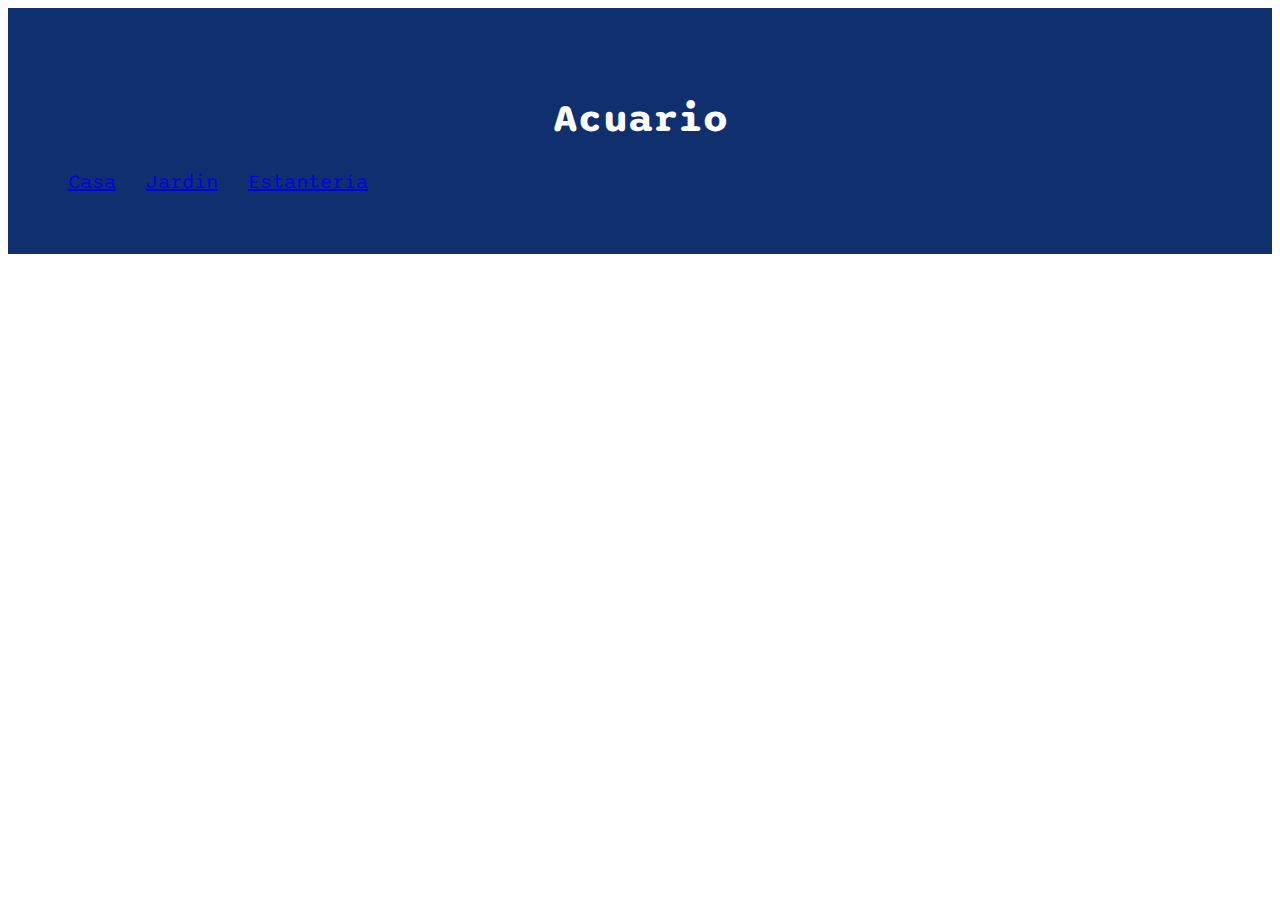
<file: acuario.html>
<html>
<head>
<title>Acuario</title>
<meta name="viewport" content="width=device-width, initial-scale=1">
 <link rel="stylesheet" href="https://fonts.googleapis.com/css?family=Sono">
 <link rel="stylesheet" type="text/css" href="docs2.css"/>
 <style>
body,h1,h2,h3,h4,h5,h6 {font-family: "Sono", sans-serif}
</style>
</head>

<body>
<!-- HEADER -->
 <div class="header">
  <h1>Acuario</h1>
   <div class="spacer1"> </div>
  <div class="container1">
<div class="center" style="display:flex; gap:30px;">
  <a href="https://oliveriomisterio.github.io">
  <div class="oval convex-concave">Casa</div>
  </a>
  <a href="https://oliveriomisterio.github.io/jardin.html">
  <div class="oval convex-concave">Jardin</div>
  </a>
    <a href="https://oliveriomisterio.github.io/estanteria.html">
  <div class="oval convex-concave">Estantería</div>
  </a>
  </div>
  </div>
</div>  



 
  <div class="cardContainer">

      </div>
  
 </body>
 </html>
</file>
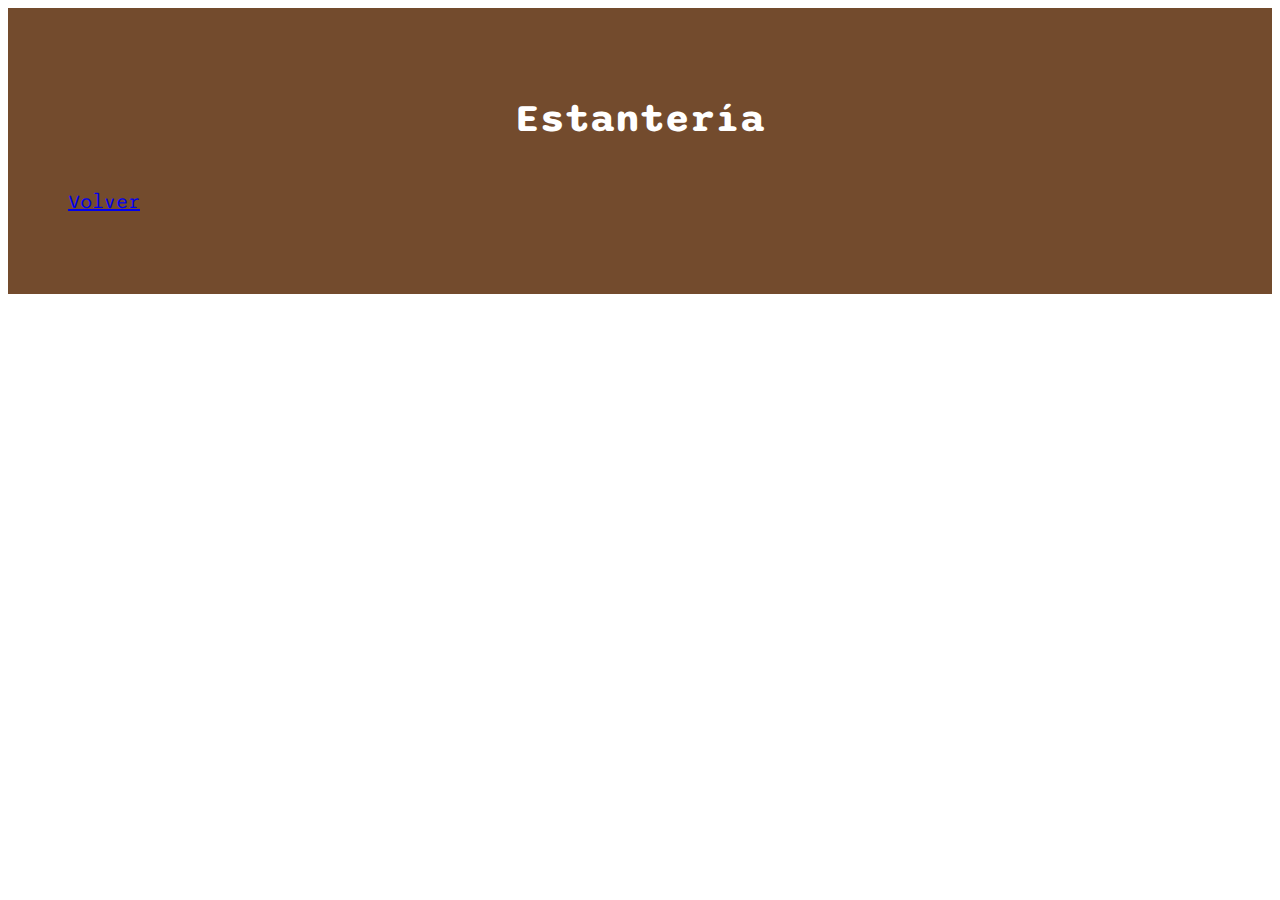
<file: estanteria.html>
<html>
<head>
<title>Estantería</title>
<meta name="viewport" content="width=device-width, initial-scale=1">
 <link rel="stylesheet" href="https://fonts.googleapis.com/css?family=Sono">
 <link rel="stylesheet" type="text/css" href="docs2.css"/>
 <style>
body,h1,h2,h3,h4,h5,h6 {font-family: "Sono", sans-serif}
</style>
</head>

<body>
<!-- HEADER -->
 <div class="header" style="background:#734b2d;">
  <h1>Estantería</h1>
   <div class="spacer1"> </div>
  <div class="container1">
<div class="center" style="display:flex; gap:30px;">
  <a href="https://oliveriomisterio.github.io">
<p>Volver</p>
  </a>
  </div>
  </div>
</div>  



 
  <div class="cardContainer">

      </div>
  
 </body>
 </html>
</file>
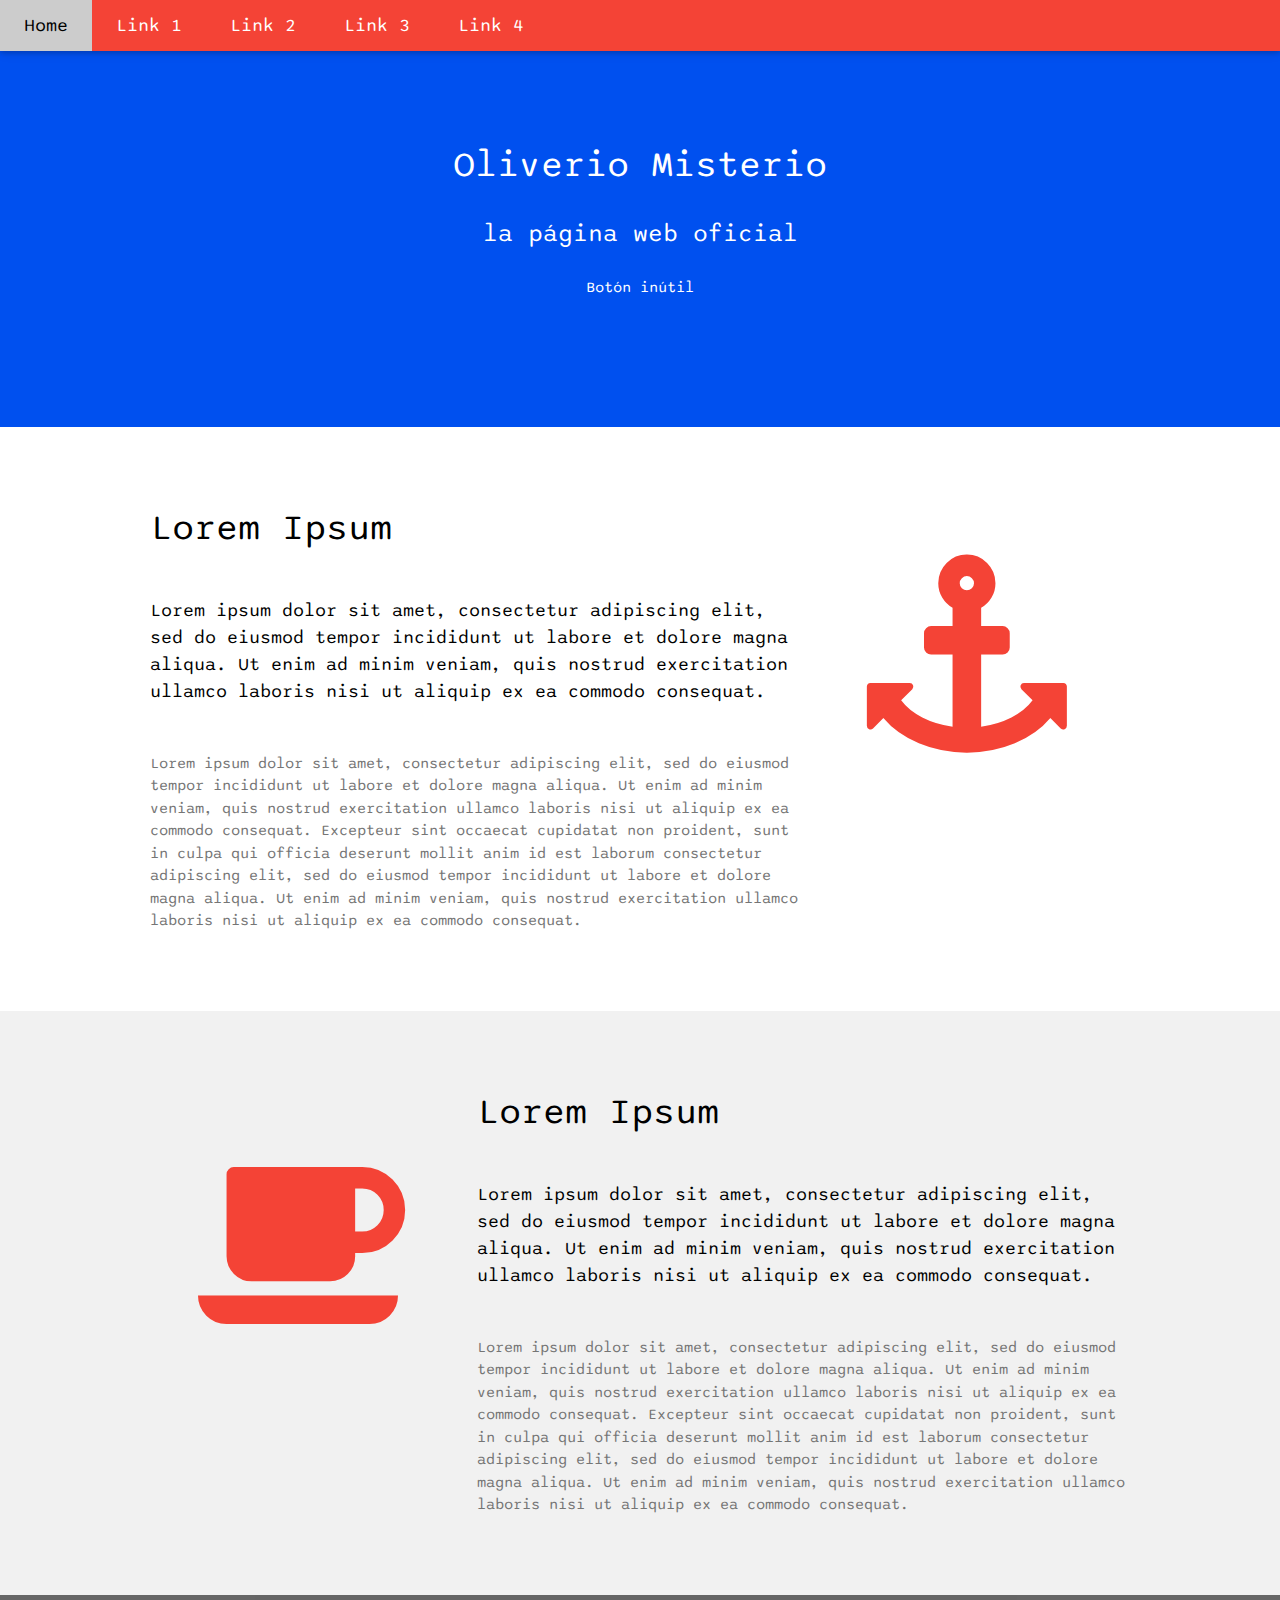
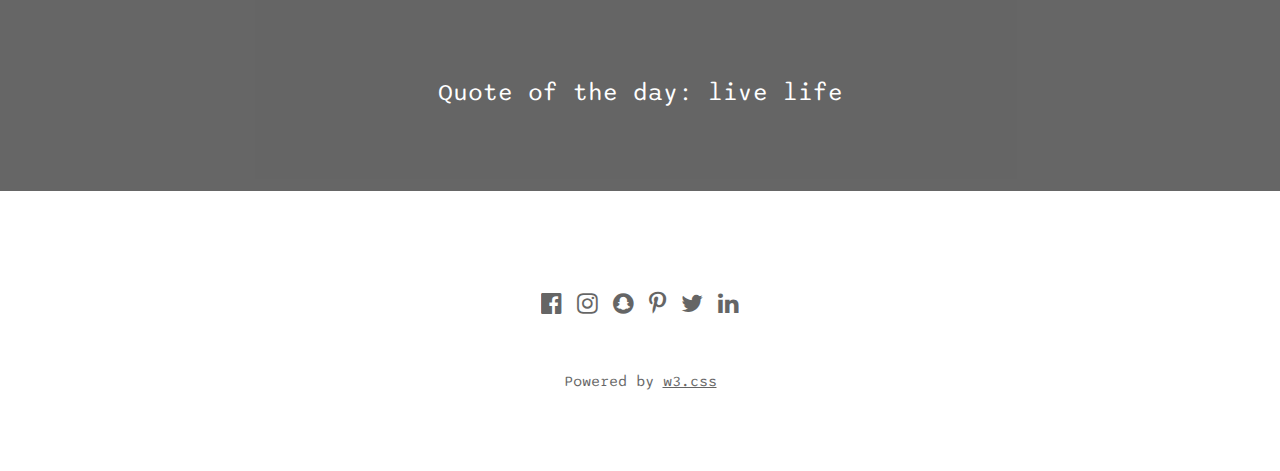
<file: viejo.html>
<!DOCTYPE html>
<html lang="en">
<head>
<title>Oliverio Misterio</title>
<meta charset="UTF-8">
<meta name="viewport" content="width=device-width, initial-scale=1">
<link rel="stylesheet" type="text/css" href="docs.css"/>
<!-- <link rel="stylesheet" href="https://www.w3schools.com/w3css/5/w3.css"> -->
<link rel="stylesheet" href="https://fonts.googleapis.com/css?family=Sono">
<link rel="stylesheet" href="https://fonts.googleapis.com/css?family=Quantico">
<link rel="stylesheet" href="https://cdnjs.cloudflare.com/ajax/libs/font-awesome/4.7.0/css/font-awesome.min.css">
<style>
body,h4,h5,h6 {font-family: "Sono", sans-serif}
h1,h2,h3, {font-family: "Quantico", sans-serif} 
.w3-bar,h1,button {font-family: "Sono", sans-serif}
.fa-anchor,.fa-coffee {font-size:200px}
</style>
</head>
<body>

<!-- Navbar -->
<div class="w3-top">
  <div class="w3-bar w3-red w3-card w3-left-align w3-large">
    <a class="w3-bar-item w3-button w3-hide-medium w3-hide-large w3-right w3-padding-large w3-hover-white w3-large w3-red" href="javascript:void(0);" onclick="myFunction()" title="Toggle Navigation Menu"><i class="fa fa-bars"></i></a>
    <a href="#" class="w3-bar-item w3-button w3-padding-large w3-white">Home</a>
    <a href="#" class="w3-bar-item w3-button w3-hide-small w3-padding-large w3-hover-white">Link 1</a>
    <a href="#" class="w3-bar-item w3-button w3-hide-small w3-padding-large w3-hover-white">Link 2</a>
    <a href="#" class="w3-bar-item w3-button w3-hide-small w3-padding-large w3-hover-white">Link 3</a>
    <a href="#" class="w3-bar-item w3-button w3-hide-small w3-padding-large w3-hover-white">Link 4</a>
  </div>

  <!-- Navbar on small screens -->
  <div id="navDemo" class="w3-bar-block w3-white w3-hide w3-hide-large w3-hide-medium w3-large">
    <a href="#" class="w3-bar-item w3-button w3-padding-large">Link 1</a>
    <a href="#" class="w3-bar-item w3-button w3-padding-large">Link 2</a>
    <a href="#" class="w3-bar-item w3-button w3-padding-large">Link 3</a>
    <a href="#" class="w3-bar-item w3-button w3-padding-large">Link 4</a>
  </div>
</div>

<!-- Header -->
<header class="w3-container w3-cobalt w3-center" style="padding:128px 16px">
  <h1>Oliverio Misterio</h1>
  <p class="w3-xlarge">la página web oficial</p>

<div class="container1">
<div class="center">
  <div class="oval convex-concave">Botón inútil</div>
  </div>
  </div>

</header>

<!-- First Grid -->
<div class="w3-row-padding w3-padding-64 w3-container">
  <div class="w3-content">
    <div class="w3-twothird">
      <h1>Lorem Ipsum</h1>
      <h5 class="w3-padding-32">Lorem ipsum dolor sit amet, consectetur adipiscing elit, sed do eiusmod tempor incididunt ut labore et dolore magna aliqua. Ut enim ad minim veniam, quis nostrud exercitation ullamco laboris nisi ut aliquip ex ea commodo consequat.</h5>

      <p class="w3-text-grey">Lorem ipsum dolor sit amet, consectetur adipiscing elit, sed do eiusmod tempor incididunt ut labore et dolore magna aliqua. Ut enim ad minim veniam, quis nostrud exercitation ullamco laboris nisi ut aliquip ex ea commodo consequat. Excepteur sint
        occaecat cupidatat non proident, sunt in culpa qui officia deserunt mollit anim id est laborum consectetur adipiscing elit, sed do eiusmod tempor incididunt ut labore et dolore magna aliqua. Ut enim ad minim veniam, quis nostrud exercitation ullamco
        laboris nisi ut aliquip ex ea commodo consequat.</p>
    </div>

    <div class="w3-third w3-center">
      <i class="fa fa-anchor w3-padding-64 w3-text-red"></i>
    </div>
  </div>
</div>

<!-- Second Grid -->
<div class="w3-row-padding w3-light-grey w3-padding-64 w3-container">
  <div class="w3-content">
    <div class="w3-third w3-center">
      <i class="fa fa-coffee w3-padding-64 w3-text-red w3-margin-right"></i>
    </div>

    <div class="w3-twothird">
      <h1>Lorem Ipsum</h1>
      <h5 class="w3-padding-32">Lorem ipsum dolor sit amet, consectetur adipiscing elit, sed do eiusmod tempor incididunt ut labore et dolore magna aliqua. Ut enim ad minim veniam, quis nostrud exercitation ullamco laboris nisi ut aliquip ex ea commodo consequat.</h5>

      <p class="w3-text-grey">Lorem ipsum dolor sit amet, consectetur adipiscing elit, sed do eiusmod tempor incididunt ut labore et dolore magna aliqua. Ut enim ad minim veniam, quis nostrud exercitation ullamco laboris nisi ut aliquip ex ea commodo consequat. Excepteur sint
        occaecat cupidatat non proident, sunt in culpa qui officia deserunt mollit anim id est laborum consectetur adipiscing elit, sed do eiusmod tempor incididunt ut labore et dolore magna aliqua. Ut enim ad minim veniam, quis nostrud exercitation ullamco
        laboris nisi ut aliquip ex ea commodo consequat.</p>
    </div>
  </div>
</div>

<div class="w3-container w3-black w3-center w3-opacity w3-padding-64">
    <h1 class="w3-margin w3-xlarge">Quote of the day: live life</h1>
</div>

<!-- Footer -->
<footer class="w3-container w3-padding-64 w3-center w3-opacity">  
  <div class="w3-xlarge w3-padding-32">
    <i class="fa fa-facebook-official w3-hover-opacity"></i>
    <i class="fa fa-instagram w3-hover-opacity"></i>
    <i class="fa fa-snapchat w3-hover-opacity"></i>
    <i class="fa fa-pinterest-p w3-hover-opacity"></i>
    <i class="fa fa-twitter w3-hover-opacity"></i>
    <i class="fa fa-linkedin w3-hover-opacity"></i>
 </div>
 <p>Powered by <a href="https://www.w3schools.com/w3css/default.asp" target="_blank">w3.css</a></p>
</footer>

<script>
// Used to toggle the menu on small screens when clicking on the menu button
function myFunction() {
  var x = document.getElementById("navDemo");
  if (x.className.indexOf("w3-show") == -1) {
    x.className += " w3-show";
  } else { 
    x.className = x.className.replace(" w3-show", "");
  }
}
</script>

</body>
</html>
</file>
<file: docs2.css>
.header {
  padding: 60px;
  text-align: center;
  background: #0f2f6f;
  color: white;
  font-size: 20px;
}
</file>
<file: docs.css>
/* W3.CSS 5.02 March 31 2025 by Jan Egil and Borge Refsnes */
html{box-sizing:border-box}*,*:before,*:after{box-sizing:inherit}
/* Extract from normalize.css by Nicolas Gallagher and Jonathan Neal git.io/normalize */
html{-ms-text-size-adjust:100%;-webkit-text-size-adjust:100%}body{margin:0}
article,aside,details,figcaption,figure,footer,header,main,menu,nav,section{display:block}summary{display:list-item}
audio,canvas,progress,video{display:inline-block}progress{vertical-align:baseline}
audio:not([controls]){display:none;height:0}[hidden],template{display:none}
a{background-color:transparent}a:active,a:hover{outline-width:0}
abbr[title]{border-bottom:none;text-decoration:underline;text-decoration:underline dotted}
b,strong{font-weight:bolder}dfn{font-style:italic}mark{background:#ff0;color:#000}
small{font-size:80%}sub,sup{font-size:75%;line-height:0;position:relative;vertical-align:baseline}
sub{bottom:-0.25em}sup{top:-0.5em}figure{margin:1em 40px}img{border-style:none}
code,kbd,pre,samp{font-family:monospace,monospace;font-size:1em}hr{box-sizing:content-box;height:0;overflow:visible}
button,input,select,textarea,optgroup{font:inherit;margin:0}optgroup{font-weight:bold}
button,input{overflow:visible}button,select{text-transform:none}
button,[type=button],[type=reset],[type=submit]{-webkit-appearance:button}
button::-moz-focus-inner,[type=button]::-moz-focus-inner,[type=reset]::-moz-focus-inner,[type=submit]::-moz-focus-inner{border-style:none;padding:0}
button:-moz-focusring,[type=button]:-moz-focusring,[type=reset]:-moz-focusring,[type=submit]:-moz-focusring{outline:1px dotted ButtonText}
fieldset{border:1px solid #c0c0c0;margin:0 2px;padding:.35em .625em .75em}
legend{color:inherit;display:table;max-width:100%;padding:0;white-space:normal}textarea{overflow:auto}
[type=checkbox],[type=radio]{padding:0}
[type=number]::-webkit-inner-spin-button,[type=number]::-webkit-outer-spin-button{height:auto}
[type=search]{-webkit-appearance:textfield;outline-offset:-2px}
[type=search]::-webkit-search-decoration{-webkit-appearance:none}
::-webkit-file-upload-button{-webkit-appearance:button;font:inherit}
/* End extract */
html,body{font-family:Verdana,sans-serif;font-size:15px;line-height:1.5}html{overflow-x:hidden}
h1{font-size:36px}h2{font-size:30px}h3{font-size:24px}h4{font-size:20px}h5{font-size:18px}h6{font-size:16px}
.w3-serif{font-family:serif}.w3-sans-serif{font-family:sans-serif}.w3-cursive{font-family:cursive}.w3-monospace{font-family:monospace}
h1,h2,h3,h4,h5,h6{font-family:"Segoe UI",Arial,sans-serif;font-weight:400;margin:10px 0}.w3-wide{letter-spacing:4px}
hr{border:0;border-top:1px solid #eee;margin:20px 0}
.w3-image{max-width:100%;height:auto}img{vertical-align:middle}a{color:inherit}
.w3-table,.w3-table-all{border-collapse:collapse;border-spacing:0;width:100%;display:table}.w3-table-all{border:1px solid #ccc}
.w3-bordered tr,.w3-table-all tr{border-bottom:1px solid #ddd}.w3-striped tbody tr:nth-child(even){background-color:#f1f1f1}
.w3-table-all tr:nth-child(odd){background-color:#fff}.w3-table-all tr:nth-child(even){background-color:#f1f1f1}
.w3-hoverable tbody tr:hover,.w3-ul.w3-hoverable li:hover{background-color:#ccc}.w3-centered tr th,.w3-centered tr td{text-align:center}
.w3-table td,.w3-table th,.w3-table-all td,.w3-table-all th{padding:8px 8px;display:table-cell;text-align:left;vertical-align:top}
.w3-table th:first-child,.w3-table td:first-child,.w3-table-all th:first-child,.w3-table-all td:first-child{padding-left:16px}
.w3-btn,.w3-button{border:none;display:inline-block;padding:8px 16px;vertical-align:middle;overflow:hidden;text-decoration:none;color:inherit;background-color:inherit;text-align:center;cursor:pointer;white-space:nowrap}
.w3-btn:hover{box-shadow:0 8px 16px 0 rgba(0,0,0,0.2),0 6px 20px 0 rgba(0,0,0,0.19)}
.w3-btn,.w3-button{-webkit-touch-callout:none;-webkit-user-select:none;-khtml-user-select:none;-moz-user-select:none;-ms-user-select:none;user-select:none}   
.w3-disabled,.w3-btn:disabled,.w3-button:disabled{cursor:not-allowed;opacity:0.3}.w3-disabled *,:disabled *{pointer-events:none}
.w3-btn.w3-disabled:hover,.w3-btn:disabled:hover{box-shadow:none}
.w3-badge,.w3-tag{background-color:#000;color:#fff;display:inline-block;padding-left:8px;padding-right:8px;text-align:center}.w3-badge{border-radius:50%}
.w3-ul{list-style-type:none;padding:0;margin:0}.w3-ul li{padding:8px 16px;border-bottom:1px solid #ddd}.w3-ul li:last-child{border-bottom:none}
.w3-tooltip,.w3-display-container{position:relative}.w3-tooltip .w3-text{display:none}.w3-tooltip:hover .w3-text{display:inline-block}
.w3-ripple:active{opacity:0.5}.w3-ripple{transition:opacity 0s}
.w3-input{padding:8px;display:block;border:none;border-bottom:1px solid #ccc;width:100%}
.w3-select{padding:9px 0;width:100%;border:none;border-bottom:1px solid #ccc}
.w3-dropdown-click,.w3-dropdown-hover{position:relative;display:inline-block;cursor:pointer}
.w3-dropdown-hover:hover .w3-dropdown-content{display:block}
.w3-dropdown-hover:first-child,.w3-dropdown-click:hover{background-color:#ccc;color:#000}
.w3-dropdown-hover:hover > .w3-button:first-child,.w3-dropdown-click:hover > .w3-button:first-child{background-color:#ccc;color:#000}
.w3-dropdown-content{cursor:auto;color:#000;background-color:#fff;display:none;position:absolute;min-width:160px;margin:0;padding:0;z-index:1}
.w3-check,.w3-radio{width:24px;height:24px;position:relative;top:6px}
.w3-sidebar{height:100%;width:200px;background-color:#fff;position:fixed!important;z-index:1;overflow:auto}
.w3-bar-block .w3-dropdown-hover,.w3-bar-block .w3-dropdown-click{width:100%}
.w3-bar-block .w3-dropdown-hover .w3-dropdown-content,.w3-bar-block .w3-dropdown-click .w3-dropdown-content{min-width:100%}
.w3-bar-block .w3-dropdown-hover .w3-button,.w3-bar-block .w3-dropdown-click .w3-button{width:100%;text-align:left;padding:8px 16px}
.w3-main,#main{transition:margin-left .4s}
.w3-modal{z-index:3;display:none;padding-top:100px;position:fixed;left:0;top:0;width:100%;height:100%;overflow:auto;background-color:rgb(0,0,0);background-color:rgba(0,0,0,0.4)}
.w3-modal-content{margin:auto;background-color:#fff;position:relative;padding:0;outline:0;width:600px}
.w3-bar{width:100%;overflow:hidden}.w3-center .w3-bar{display:inline-block;width:auto}
.w3-bar .w3-bar-item{padding:8px 16px;float:left;width:auto;border:none;display:block;outline:0}
.w3-bar .w3-dropdown-hover,.w3-bar .w3-dropdown-click{position:static;float:left}
.w3-bar .w3-button{white-space:normal}
.w3-bar-block .w3-bar-item{width:100%;display:block;padding:8px 16px;text-align:left;border:none;white-space:normal;float:none;outline:0}
.w3-bar-block.w3-center .w3-bar-item{text-align:center}.w3-block{display:block;width:100%}
.w3-responsive{display:block;overflow-x:auto}
.w3-container:after,.w3-container:before,.w3-panel:after,.w3-panel:before,.w3-row:after,.w3-row:before,.w3-row-padding:after,.w3-row-padding:before,
.w3-cell-row:before,.w3-cell-row:after,.w3-clear:after,.w3-clear:before,.w3-bar:before,.w3-bar:after{content:"";display:table;clear:both}
.w3-col,.w3-half,.w3-third,.w3-twothird,.w3-threequarter,.w3-quarter{float:left;width:100%}
.w3-col.s1{width:8.33333%}.w3-col.s2{width:16.66666%}.w3-col.s3{width:24.99999%}.w3-col.s4{width:33.33333%}
.w3-col.s5{width:41.66666%}.w3-col.s6{width:49.99999%}.w3-col.s7{width:58.33333%}.w3-col.s8{width:66.66666%}
.w3-col.s9{width:74.99999%}.w3-col.s10{width:83.33333%}.w3-col.s11{width:91.66666%}.w3-col.s12{width:99.99999%}
@media (min-width:601px){.w3-col.m1{width:8.33333%}.w3-col.m2{width:16.66666%}.w3-col.m3,.w3-quarter{width:24.99999%}.w3-col.m4,.w3-third{width:33.33333%}
.w3-col.m5{width:41.66666%}.w3-col.m6,.w3-half{width:49.99999%}.w3-col.m7{width:58.33333%}.w3-col.m8,.w3-twothird{width:66.66666%}
.w3-col.m9,.w3-threequarter{width:74.99999%}.w3-col.m10{width:83.33333%}.w3-col.m11{width:91.66666%}.w3-col.m12{width:99.99999%}}
@media (min-width:993px){.w3-col.l1{width:8.33333%}.w3-col.l2{width:16.66666%}.w3-col.l3{width:24.99999%}.w3-col.l4{width:33.33333%}
.w3-col.l5{width:41.66666%}.w3-col.l6{width:49.99999%}.w3-col.l7{width:58.33333%}.w3-col.l8{width:66.66666%}
.w3-col.l9{width:74.99999%}.w3-col.l10{width:83.33333%}.w3-col.l11{width:91.66666%}.w3-col.l12{width:99.99999%}}
.w3-rest{overflow:hidden}.w3-stretch{margin-left:-16px;margin-right:-16px}
.w3-content,.w3-auto{margin-left:auto;margin-right:auto}.w3-content{max-width:980px}.w3-auto{max-width:1140px}
.w3-cell-row{display:table;width:100%}.w3-cell{display:table-cell}
.w3-cell-top{vertical-align:top}.w3-cell-middle{vertical-align:middle}.w3-cell-bottom{vertical-align:bottom}
.w3-hide{display:none!important}.w3-show-block,.w3-show{display:block!important}.w3-show-inline-block{display:inline-block!important}
@media (max-width:1205px){.w3-auto{max-width:95%}}
@media (max-width:600px){.w3-modal-content{margin:0 10px;width:auto!important}.w3-modal{padding-top:30px}
.w3-dropdown-hover.w3-mobile .w3-dropdown-content,.w3-dropdown-click.w3-mobile .w3-dropdown-content{position:relative}	
.w3-hide-small{display:none!important}.w3-mobile{display:block;width:100%!important}.w3-bar-item.w3-mobile,.w3-dropdown-hover.w3-mobile,.w3-dropdown-click.w3-mobile{text-align:center}
.w3-dropdown-hover.w3-mobile,.w3-dropdown-hover.w3-mobile .w3-btn,.w3-dropdown-hover.w3-mobile .w3-button,.w3-dropdown-click.w3-mobile,.w3-dropdown-click.w3-mobile .w3-btn,.w3-dropdown-click.w3-mobile .w3-button{width:100%}}
@media (max-width:768px){.w3-modal-content{width:500px}.w3-modal{padding-top:50px}}
@media (min-width:993px){.w3-modal-content{width:900px}.w3-hide-large{display:none!important}.w3-sidebar.w3-collapse{display:block!important}}
@media (max-width:992px) and (min-width:601px){.w3-hide-medium{display:none!important}}
@media (max-width:992px){.w3-sidebar.w3-collapse{display:none}.w3-main{margin-left:0!important;margin-right:0!important}.w3-auto{max-width:100%}}
.w3-top,.w3-bottom{position:fixed;width:100%;z-index:1}.w3-top{top:0}.w3-bottom{bottom:0}
.w3-overlay{position:fixed;display:none;width:100%;height:100%;top:0;left:0;right:0;bottom:0;background-color:rgba(0,0,0,0.5);z-index:2}
.w3-display-topleft{position:absolute;left:0;top:0}.w3-display-topright{position:absolute;right:0;top:0}
.w3-display-bottomleft{position:absolute;left:0;bottom:0}.w3-display-bottomright{position:absolute;right:0;bottom:0}
.w3-display-middle{position:absolute;top:50%;left:50%;transform:translate(-50%,-50%);-ms-transform:translate(-50%,-50%)}
.w3-display-left{position:absolute;top:50%;left:0%;transform:translate(0%,-50%);-ms-transform:translate(-0%,-50%)}
.w3-display-right{position:absolute;top:50%;right:0%;transform:translate(0%,-50%);-ms-transform:translate(0%,-50%)}
.w3-display-topmiddle{position:absolute;left:50%;top:0;transform:translate(-50%,0%);-ms-transform:translate(-50%,0%)}
.w3-display-bottommiddle{position:absolute;left:50%;bottom:0;transform:translate(-50%,0%);-ms-transform:translate(-50%,0%)}
.w3-display-container:hover .w3-display-hover{display:block}.w3-display-container:hover span.w3-display-hover{display:inline-block}.w3-display-hover{display:none}
.w3-display-position{position:absolute}
.w3-circle{border-radius:50%}
.w3-round-small{border-radius:2px}.w3-round,.w3-round-medium{border-radius:4px}.w3-round-large{border-radius:8px}.w3-round-xlarge{border-radius:16px}.w3-round-xxlarge{border-radius:32px}
.w3-row-padding,.w3-row-padding>.w3-half,.w3-row-padding>.w3-third,.w3-row-padding>.w3-twothird,.w3-row-padding>.w3-threequarter,.w3-row-padding>.w3-quarter,.w3-row-padding>.w3-col{padding:0 8px}
.w3-container,.w3-panel{padding:0.01em 16px}.w3-panel{margin-top:16px;margin-bottom:16px}
.w3-grid{display:grid}.w3-grid-padding{display:grid;gap:16px}.w3-flex{display:flex}
.w3-text-center{text-align:center}.w3-text-bold,.w3-bold{font-weight:bold}.w3-text-italic,.w3-italic{font-style:italic}
.w3-code,.w3-codespan{font-family:Consolas,"courier new";font-size:16px}
.w3-code{width:auto;background-color:#fff;padding:8px 12px;border-left:4px solid #4CAF50;word-wrap:break-word}
.w3-codespan{color:crimson;background-color:#f1f1f1;padding-left:4px;padding-right:4px;font-size:110%}
.w3-card,.w3-card-2{box-shadow:0 2px 5px 0 rgba(0,0,0,0.16),0 2px 10px 0 rgba(0,0,0,0.12)}
.w3-card-4,.w3-hover-shadow:hover{box-shadow:0 4px 10px 0 rgba(0,0,0,0.2),0 4px 20px 0 rgba(0,0,0,0.19)}
.w3-spin{animation:w3-spin 2s infinite linear}@keyframes w3-spin{0%{transform:rotate(0deg)}100%{transform:rotate(359deg)}}
.w3-animate-fading{animation:fading 10s infinite}@keyframes fading{0%{opacity:0}50%{opacity:1}100%{opacity:0}}
.w3-animate-opacity{animation:opac 0.8s}@keyframes opac{from{opacity:0} to{opacity:1}}
.w3-animate-top{position:relative;animation:animatetop 0.4s}@keyframes animatetop{from{top:-300px;opacity:0} to{top:0;opacity:1}}
.w3-animate-left{position:relative;animation:animateleft 0.4s}@keyframes animateleft{from{left:-300px;opacity:0} to{left:0;opacity:1}}
.w3-animate-right{position:relative;animation:animateright 0.4s}@keyframes animateright{from{right:-300px;opacity:0} to{right:0;opacity:1}}
.w3-animate-bottom{position:relative;animation:animatebottom 0.4s}@keyframes animatebottom{from{bottom:-300px;opacity:0} to{bottom:0;opacity:1}}
.w3-animate-zoom {animation:animatezoom 0.6s}@keyframes animatezoom{from{transform:scale(0)} to{transform:scale(1)}}
.w3-animate-input{transition:width 0.4s ease-in-out}.w3-animate-input:focus{width:100%!important}
.w3-opacity,.w3-hover-opacity:hover{opacity:0.60}.w3-opacity-off,.w3-hover-opacity-off:hover{opacity:1}
.w3-opacity-max{opacity:0.25}.w3-opacity-min{opacity:0.75}
.w3-greyscale-max,.w3-grayscale-max,.w3-hover-greyscale:hover,.w3-hover-grayscale:hover{filter:grayscale(100%)}
.w3-greyscale,.w3-grayscale{filter:grayscale(75%)}.w3-greyscale-min,.w3-grayscale-min{filter:grayscale(50%)}
.w3-sepia{filter:sepia(75%)}.w3-sepia-max,.w3-hover-sepia:hover{filter:sepia(100%)}.w3-sepia-min{filter:sepia(50%)}
.w3-tiny{font-size:10px!important}.w3-small{font-size:12px!important}.w3-medium{font-size:15px!important}.w3-large{font-size:18px!important}
.w3-xlarge{font-size:24px!important}.w3-xxlarge{font-size:36px!important}.w3-xxxlarge{font-size:48px!important}.w3-jumbo{font-size:64px!important}
.w3-left-align{text-align:left!important}.w3-right-align{text-align:right!important}.w3-justify{text-align:justify!important}.w3-center{text-align:center!important}
.w3-border-0{border:0!important}.w3-border{border:1px solid #ccc!important}
.w3-border-top{border-top:1px solid #ccc!important}.w3-border-bottom{border-bottom:1px solid #ccc!important}
.w3-border-left{border-left:1px solid #ccc!important}.w3-border-right{border-right:1px solid #ccc!important}
.w3-topbar{border-top:6px solid #ccc!important}.w3-bottombar{border-bottom:6px solid #ccc!important}
.w3-leftbar{border-left:6px solid #ccc!important}.w3-rightbar{border-right:6px solid #ccc!important}
.w3-section,.w3-code{margin-top:16px!important;margin-bottom:16px!important}
.w3-margin{margin:16px!important}.w3-margin-top{margin-top:16px!important}.w3-margin-bottom{margin-bottom:16px!important}
.w3-margin-left{margin-left:16px!important}.w3-margin-right{margin-right:16px!important}
.w3-padding-small{padding:4px 8px!important}.w3-padding{padding:8px 16px!important}.w3-padding-large{padding:12px 24px!important}
.w3-padding-16{padding-top:16px!important;padding-bottom:16px!important}.w3-padding-24{padding-top:24px!important;padding-bottom:24px!important}
.w3-padding-32{padding-top:32px!important;padding-bottom:32px!important}.w3-padding-48{padding-top:48px!important;padding-bottom:48px!important}
.w3-padding-64{padding-top:64px!important;padding-bottom:64px!important}
.w3-padding-top-64{padding-top:64px!important}.w3-padding-top-48{padding-top:48px!important}
.w3-padding-top-32{padding-top:32px!important}.w3-padding-top-24{padding-top:24px!important}
.w3-left{float:left!important}.w3-right{float:right!important}
.w3-button:hover{color:#000!important;background-color:#ccc!important}
.w3-transparent,.w3-hover-none:hover{background-color:transparent!important}
.w3-hover-none:hover{box-shadow:none!important}
.w3-rtl{direction:rtl}.w3-ltr{direction:ltr}
/* Colors */
.w3-amber,.w3-hover-amber:hover{color:#000!important;background-color:#ffc107!important}
.w3-aqua,.w3-hover-aqua:hover{color:#000!important;background-color:#00ffff!important}
.w3-blue,.w3-hover-blue:hover{color:#fff!important;background-color:#2196F3!important}
.w3-light-blue,.w3-hover-light-blue:hover{color:#000!important;background-color:#87CEEB!important}
.w3-brown,.w3-hover-brown:hover{color:#fff!important;background-color:#795548!important}
.w3-cyan,.w3-hover-cyan:hover{color:#000!important;background-color:#00bcd4!important}
.w3-blue-grey,.w3-hover-blue-grey:hover,.w3-blue-gray,.w3-hover-blue-gray:hover{color:#fff!important;background-color:#607d8b!important}
.w3-green,.w3-hover-green:hover{color:#fff!important;background-color:#4CAF50!important}
.w3-light-green,.w3-hover-light-green:hover{color:#000!important;background-color:#8bc34a!important}
.w3-indigo,.w3-hover-indigo:hover{color:#fff!important;background-color:#3f51b5!important}
.w3-khaki,.w3-hover-khaki:hover{color:#000!important;background-color:#f0e68c!important}
.w3-lime,.w3-hover-lime:hover{color:#000!important;background-color:#cddc39!important}
.w3-orange,.w3-hover-orange:hover{color:#000!important;background-color:#ff9800!important}
.w3-deep-orange,.w3-hover-deep-orange:hover{color:#fff!important;background-color:#ff5722!important}
.w3-pink,.w3-hover-pink:hover{color:#fff!important;background-color:#e91e63!important}
.w3-purple,.w3-hover-purple:hover{color:#fff!important;background-color:#9c27b0!important}
.w3-deep-purple,.w3-hover-deep-purple:hover{color:#fff!important;background-color:#673ab7!important}
.w3-red,.w3-hover-red:hover{color:#fff!important;background-color:#f44336!important}
.w3-sand,.w3-hover-sand:hover{color:#000!important;background-color:#fdf5e6!important}
.w3-teal,.w3-hover-teal:hover{color:#fff!important;background-color:#009688!important}
.w3-yellow,.w3-hover-yellow:hover{color:#000!important;background-color:#ffeb3b!important}
.w3-white,.w3-hover-white:hover{color:#000!important;background-color:#fff!important}
.w3-black,.w3-hover-black:hover{color:#fff!important;background-color:#000!important}
.w3-grey,.w3-hover-grey:hover,.w3-gray,.w3-hover-gray:hover{color:#000!important;background-color:#9e9e9e!important}
.w3-light-grey,.w3-hover-light-grey:hover,.w3-light-gray,.w3-hover-light-gray:hover{color:#000!important;background-color:#f1f1f1!important}
.w3-dark-grey,.w3-hover-dark-grey:hover,.w3-dark-gray,.w3-hover-dark-gray:hover{color:#fff!important;background-color:#616161!important}
.w3-asphalt,.w3-hover-asphalt:hover{color:#fff!important;background-color:#343a40!important}
.w3-crimson,.w3-hover-crimson:hover{color:#fff!important;background-color:#a20025!important}
.w3-cobalt,w3-hover-cobalt:hover{color:#fff!important;background-color:#0050ef!important}
.w3-emerald,.w3-hover-emerald:hover{color:#fff!important;background-color:#008a00!important}
.w3-olive,.w3-hover-olive:hover{color:#fff!important;background-color:#6d8764!important}
.w3-paper,.w3-hover-paper:hover{color:#000!important;background-color:#f8f9fa!important}
.w3-sienna,.w3-hover-sienna:hover{color:#fff!important;background-color:#a0522d!important}
.w3-taupe,.w3-hover-taupe:hover{color:#fff!important;background-color:#87794e!important}
.w3-danger{color:#fff!important;background-color:#dd0000!important}
.w3-note{color:#000!important;background-color:#fff599!important}
.w3-info{color:#fff!important;background-color:#0a6fc2!important}
.w3-warning{color:#000!important;background-color:#ffb305!important}
.w3-success{color:#fff!important;background-color:#008a00!important}
.w3-pale-red,.w3-hover-pale-red:hover{color:#000!important;background-color:#ffdddd!important}
.w3-pale-green,.w3-hover-pale-green:hover{color:#000!important;background-color:#ddffdd!important}
.w3-pale-yellow,.w3-hover-pale-yellow:hover{color:#000!important;background-color:#ffffcc!important}
.w3-pale-blue,.w3-hover-pale-blue:hover{color:#000!important;background-color:#ddffff!important}
.w3-text-amber,.w3-hover-text-amber:hover{color:#ffc107!important}
.w3-text-aqua,.w3-hover-text-aqua:hover{color:#00ffff!important}
.w3-text-blue,.w3-hover-text-blue:hover{color:#2196F3!important}
.w3-text-light-blue,.w3-hover-text-light-blue:hover{color:#87CEEB!important}
.w3-text-brown,.w3-hover-text-brown:hover{color:#795548!important}
.w3-text-cyan,.w3-hover-text-cyan:hover{color:#00bcd4!important}
.w3-text-blue-grey,.w3-hover-text-blue-grey:hover,.w3-text-blue-gray,.w3-hover-text-blue-gray:hover{color:#607d8b!important}
.w3-text-green,.w3-hover-text-green:hover{color:#4CAF50!important}
.w3-text-light-green,.w3-hover-text-light-green:hover{color:#8bc34a!important}
.w3-text-indigo,.w3-hover-text-indigo:hover{color:#3f51b5!important}
.w3-text-khaki,.w3-hover-text-khaki:hover{color:#b4aa50!important}
.w3-text-lime,.w3-hover-text-lime:hover{color:#cddc39!important}
.w3-text-orange,.w3-hover-text-orange:hover{color:#ff9800!important}
.w3-text-deep-orange,.w3-hover-text-deep-orange:hover{color:#ff5722!important}
.w3-text-pink,.w3-hover-text-pink:hover{color:#e91e63!important}
.w3-text-purple,.w3-hover-text-purple:hover{color:#9c27b0!important}
.w3-text-deep-purple,.w3-hover-text-deep-purple:hover{color:#673ab7!important}
.w3-text-red,.w3-hover-text-red:hover{color:#f44336!important}
.w3-text-sand,.w3-hover-text-sand:hover{color:#fdf5e6!important}
.w3-text-teal,.w3-hover-text-teal:hover{color:#009688!important}
.w3-text-yellow,.w3-hover-text-yellow:hover{color:#d2be0e!important}
.w3-text-white,.w3-hover-text-white:hover{color:#fff!important}
.w3-text-black,.w3-hover-text-black:hover{color:#000!important}
.w3-text-grey,.w3-hover-text-grey:hover,.w3-text-gray,.w3-hover-text-gray:hover{color:#757575!important}
.w3-text-light-grey,.w3-hover-text-light-grey:hover,.w3-text-light-gray,.w3-hover-text-light-gray:hover{color:#f1f1f1!important}
.w3-text-dark-grey,.w3-hover-text-dark-grey:hover,.w3-text-dark-gray,.w3-hover-text-dark-gray:hover{color:#3a3a3a!important}
.w3-border-amber,.w3-hover-border-amber:hover{border-color:#ffc107!important}
.w3-border-aqua,.w3-hover-border-aqua:hover{border-color:#00ffff!important}
.w3-border-blue,.w3-hover-border-blue:hover{border-color:#2196F3!important}
.w3-border-light-blue,.w3-hover-border-light-blue:hover{border-color:#87CEEB!important}
.w3-border-brown,.w3-hover-border-brown:hover{border-color:#795548!important}
.w3-border-cyan,.w3-hover-border-cyan:hover{border-color:#00bcd4!important}
.w3-border-blue-grey,.w3-hover-border-blue-grey:hover,.w3-border-blue-gray,.w3-hover-border-blue-gray:hover{border-color:#607d8b!important}
.w3-border-green,.w3-hover-border-green:hover{border-color:#4CAF50!important}
.w3-border-light-green,.w3-hover-border-light-green:hover{border-color:#8bc34a!important}
.w3-border-indigo,.w3-hover-border-indigo:hover{border-color:#3f51b5!important}
.w3-border-khaki,.w3-hover-border-khaki:hover{border-color:#f0e68c!important}
.w3-border-lime,.w3-hover-border-lime:hover{border-color:#cddc39!important}
.w3-border-orange,.w3-hover-border-orange:hover{border-color:#ff9800!important}
.w3-border-deep-orange,.w3-hover-border-deep-orange:hover{border-color:#ff5722!important}
.w3-border-pink,.w3-hover-border-pink:hover{border-color:#e91e63!important}
.w3-border-purple,.w3-hover-border-purple:hover{border-color:#9c27b0!important}
.w3-border-deep-purple,.w3-hover-border-deep-purple:hover{border-color:#673ab7!important}
.w3-border-red,.w3-hover-border-red:hover{border-color:#f44336!important}
.w3-border-sand,.w3-hover-border-sand:hover{border-color:#fdf5e6!important}
.w3-border-teal,.w3-hover-border-teal:hover{border-color:#009688!important}
.w3-border-yellow,.w3-hover-border-yellow:hover{border-color:#ffeb3b!important}
.w3-border-white,.w3-hover-border-white:hover{border-color:#fff!important}
.w3-border-black,.w3-hover-border-black:hover{border-color:#000!important}
.w3-border-grey,.w3-hover-border-grey:hover,.w3-border-gray,.w3-hover-border-gray:hover{border-color:#9e9e9e!important}
.w3-border-light-grey,.w3-hover-border-light-grey:hover,.w3-border-light-gray,.w3-hover-border-light-gray:hover{border-color:#f1f1f1!important}
.w3-border-dark-grey,.w3-hover-border-dark-grey:hover,.w3-border-dark-gray,.w3-hover-border-dark-gray:hover{border-color:#616161!important}
.w3-border-pale-red,.w3-hover-border-pale-red:hover{border-color:#ffe7e7!important}.w3-border-pale-green,.w3-hover-border-pale-green:hover{border-color:#e7ffe7!important}
.w3-border-pale-yellow,.w3-hover-border-pale-yellow:hover{border-color:#ffffcc!important}.w3-border-pale-blue,.w3-hover-border-pale-blue:hover{border-color:#e7ffff!important}
</file>
